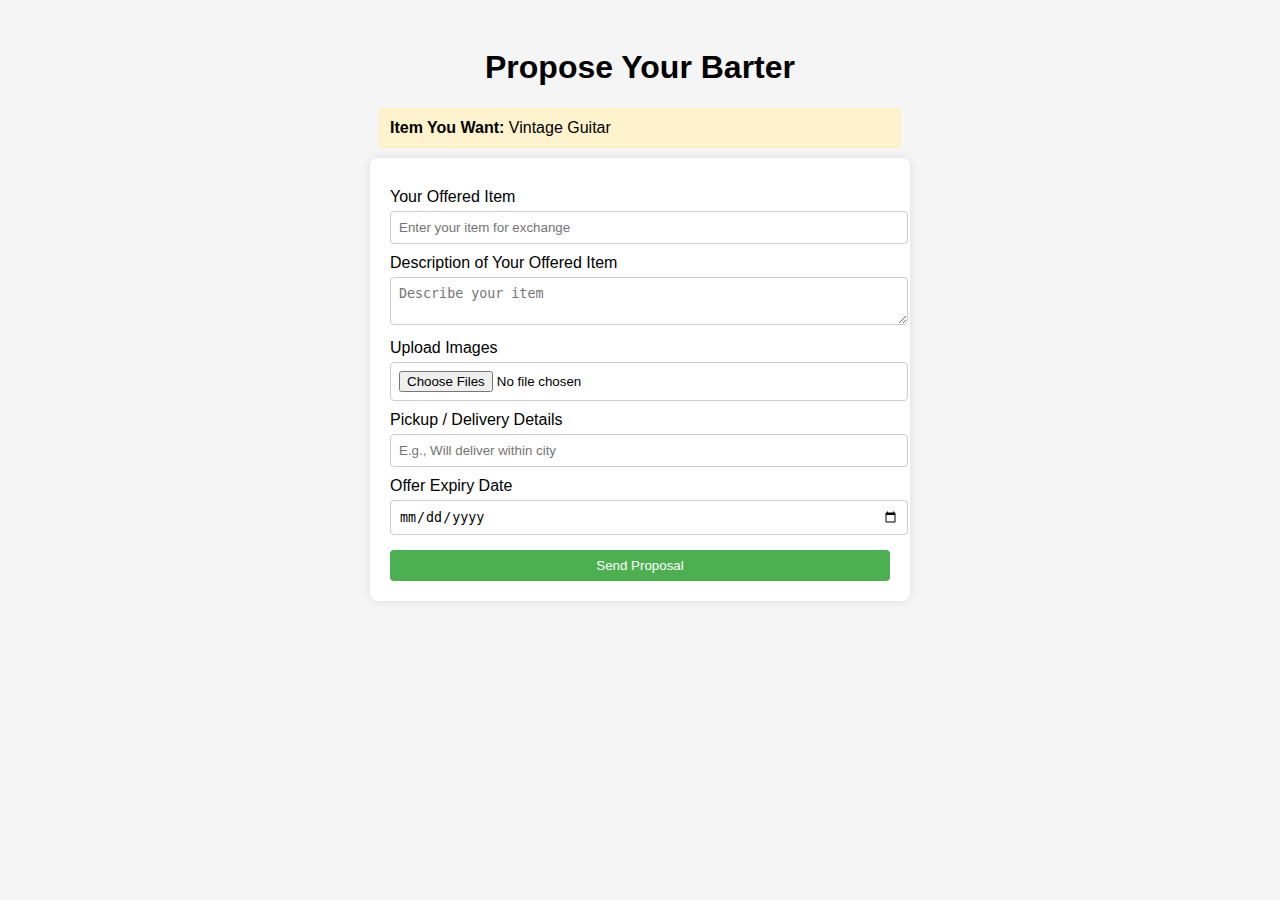
<file: barter.html>
<!DOCTYPE html>
<html lang="en">
<head>
  <meta charset="UTF-8">
  <meta name="viewport" content="width=device-width, initial-scale=1.0">
  <title>Barter Proposal</title>
  <link rel="stylesheet" href="barter_form.css">
</head>
<body>
  <h1>Propose Your Barter</h1>
  <div id="targetItemContainer">
    <strong>Item You Want:</strong>
    <span id="targetItemName">Loading...</span>
  </div>

  <form id="barterForm">
    <label for="offeredItem">Your Offered Item</label>
    <input type="text" id="offeredItem" name="offeredItem" placeholder="Enter your item for exchange" required>

    <label for="description">Description of Your Offered Item</label>
    <textarea id="description" name="description" placeholder="Describe your item" required></textarea>

    <label for="images">Upload Images</label>
    <input type="file" id="images" name="images" accept="image/*" multiple required>

    <label for="pickup">Pickup / Delivery Details</label>
    <input type="text" id="pickup" name="pickup" placeholder="E.g., Will deliver within city">

    <label for="expiry">Offer Expiry Date</label>
    <input type="date" id="expiry" name="expiry" required>

    <button type="submit">Send Proposal</button>
  </form>

  <script src="barter_form.js"></script>
</body>
</html>
</file>
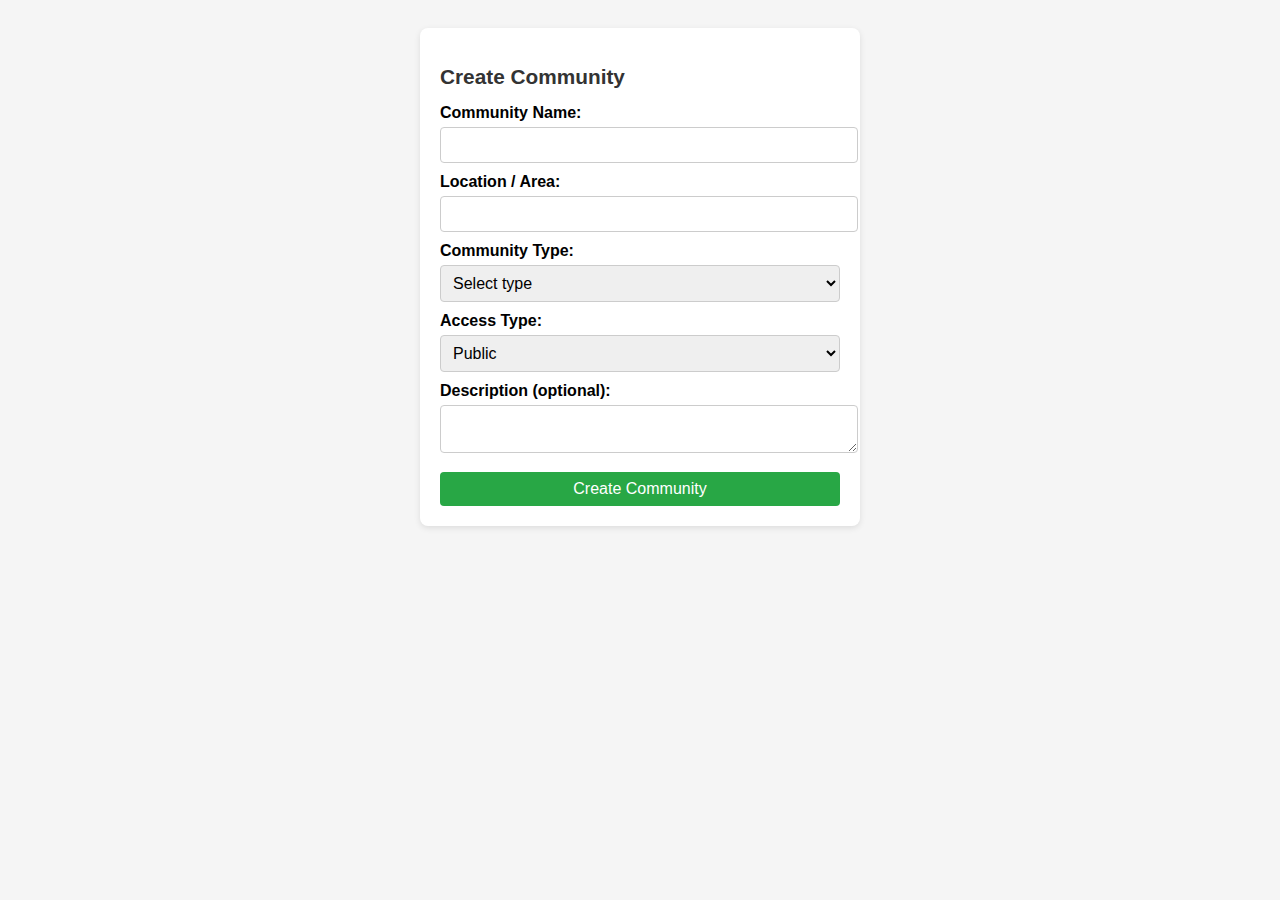
<file: cr_comm.html>
<!DOCTYPE html>
<html lang="en">

<head>
    <meta charset="UTF-8">
    <meta name="viewport" content="width=device-width, initial-scale=1.0">
    <title>Create Community</title>
    <style>
        body {
            font-family: Arial, sans-serif;
            background: #f5f5f5;
            display: flex;
            justify-content: center;
            padding: 20px;
        }

        form {
            background: white;
            padding: 20px;
            border-radius: 8px;
            width: 100%;
            max-width: 400px;
            box-shadow: 0 2px 6px rgba(0, 0, 0, 0.1);
        }

        h2 {
            margin-bottom: 15px;
            font-size: 1.3em;
            color: #333;
        }

        label {
            font-weight: bold;
            display: block;
            margin-top: 10px;
        }

        input,
        select,
        textarea,
        button {
            width: 100%;
            padding: 8px;
            margin-top: 5px;
            border-radius: 4px;
            border: 1px solid #ccc;
            font-size: 1em;
        }

        button {
            background: #28a745;
            color: white;
            border: none;
            cursor: pointer;
            margin-top: 15px;
        }

        button:hover {
            background: #1e7e34;
        }
    </style>
</head>

<body>
    <form id="createCommunityForm">
        <h2>Create Community</h2>

        <label for="communityName">Community Name:</label>
        <input type="text" id="communityName" name="name" required>

        <label for="location">Location / Area:</label>
        <input type="text" id="location" name="location" required>

        <label for="communityType">Community Type:</label>
        <select id="communityType" name="type" required>
            <option value="">Select type</option>
            <option value="Residential">Residential</option>
            <option value="Workplace">Workplace</option>
            <option value="College">College</option>
            <option value="Other">Other</option>
        </select>

        <label for="accessType">Access Type:</label>
        <select id="accessType" name="accessType" required>
            <option value="Public">Public</option>
            <option value="Private">Private (Code Required)</option>
        </select>

        <label for="description">Description (optional):</label>
        <textarea id="description" name="description"></textarea>

        <button type="submit">Create Community</button>
    </form>

    <script>
        document.getElementById("createCommunityForm").addEventListener("submit", async function (e) {
            e.preventDefault();

            const formData = new FormData(this);
            const data = Object.fromEntries(formData.entries());

            try {
                const res = await fetch("/api/community", {
                    method: "POST",
                    headers: { "Content-Type": "application/json" },
                    body: JSON.stringify(data)
                });

                const result = await res.json();
                if (res.ok) {
                    alert("✅ Community created successfully!");
                    this.reset();
                } else {
                    alert("❌ Error: " + (result.error || "Something went wrong"));
                }
            } catch (err) {
                alert("⚠️ Network error: " + err.message);
            }
        });
    </script>
</body>

</html>
</file>
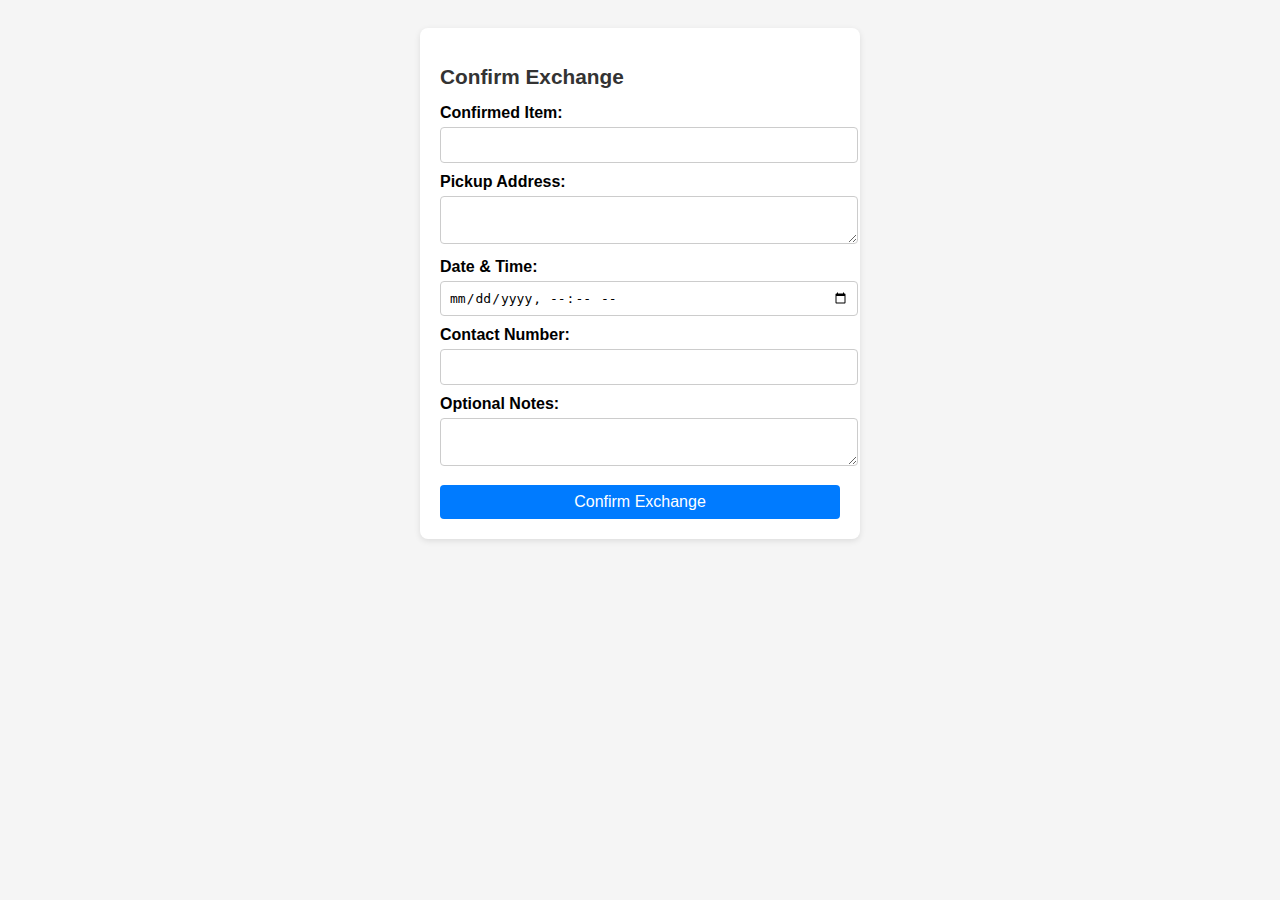
<file: ex_conf.html>
<!DOCTYPE html>
<html lang="en">

<head>
    <meta charset="UTF-8">
    <meta name="viewport" content="width=device-width, initial-scale=1.0">
    <title>Exchange Confirmation</title>
    <style>
        body {
            font-family: Arial, sans-serif;
            background: #f5f5f5;
            display: flex;
            justify-content: center;
            padding: 20px;
        }

        form {
            background: white;
            padding: 20px;
            border-radius: 8px;
            width: 100%;
            max-width: 400px;
            box-shadow: 0 2px 6px rgba(0, 0, 0, 0.1);
        }

        h2 {
            margin-bottom: 15px;
            font-size: 1.3em;
            color: #333;
        }

        label {
            font-weight: bold;
            display: block;
            margin-top: 10px;
        }

        input,
        textarea,
        button {
            width: 100%;
            padding: 8px;
            margin-top: 5px;
            border-radius: 4px;
            border: 1px solid #ccc;
            font-size: 1em;
        }

        button {
            background: #007bff;
            color: white;
            border: none;
            cursor: pointer;
            margin-top: 15px;
        }

        button:hover {
            background: #0056b3;
        }
    </style>
</head>

<body>
    <form id="exchangeConfirmationForm">
        <h2>Confirm Exchange</h2>

        <label for="confirmedItem">Confirmed Item:</label>
        <input type="text" id="confirmedItem" name="confirmedItem" required>

        <label for="pickupAddress">Pickup Address:</label>
        <textarea id="pickupAddress" name="pickupAddress" required></textarea>

        <label for="dateTime">Date & Time:</label>
        <input type="datetime-local" id="dateTime" name="dateTime" required>

        <label for="contactNumber">Contact Number:</label>
        <input type="tel" id="contactNumber" name="contactNumber" required pattern="[0-9]{10}">

        <label for="notes">Optional Notes:</label>
        <textarea id="notes" name="notes"></textarea>

        <button type="submit">Confirm Exchange</button>
    </form>

    <script src="ex_conf.js"></script>
</body>

</html>
</file>
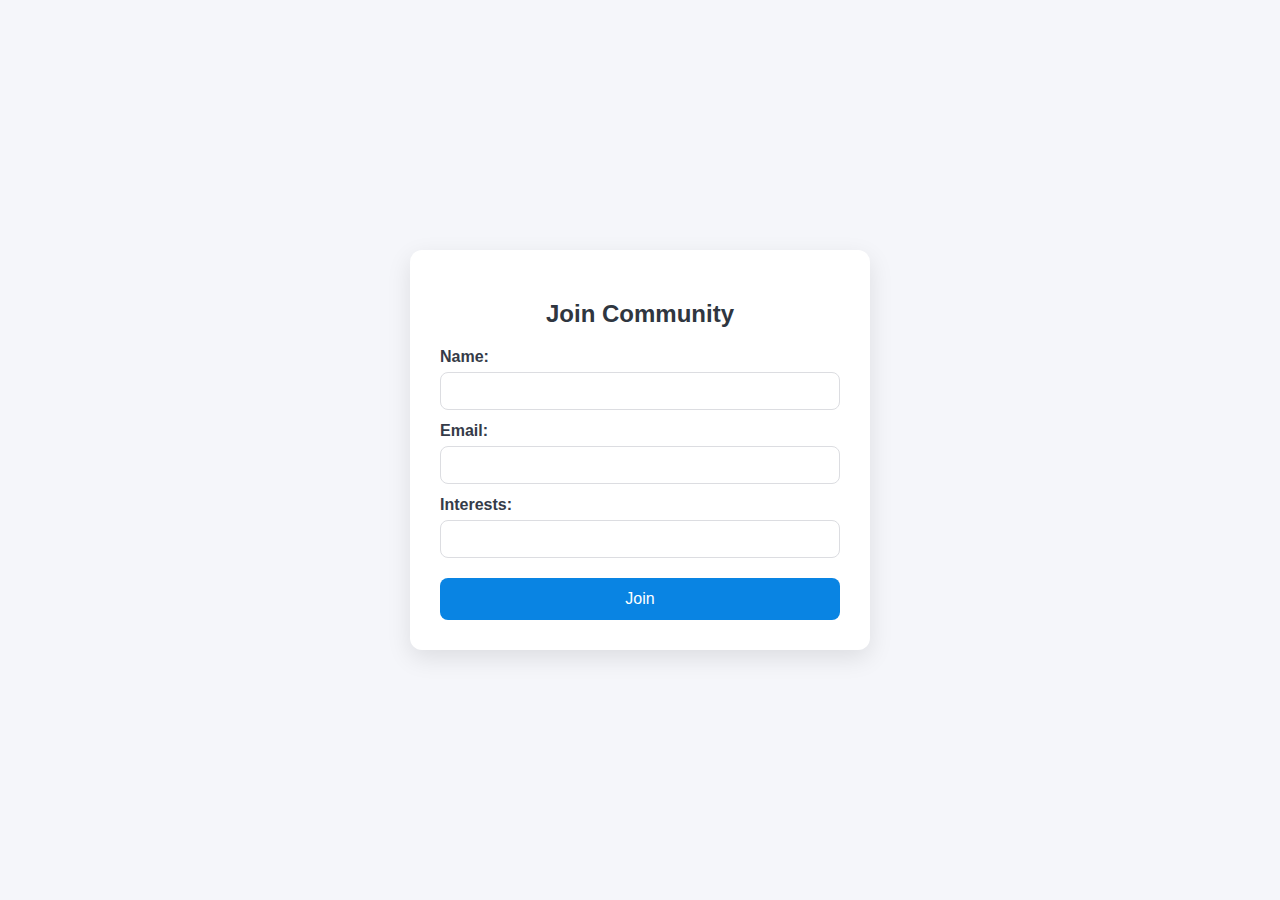
<file: joinCommunityForm.html>
<!DOCTYPE html>
<html>
<head>
  <title>Join Community</title>
  <link rel="stylesheet" href="style.css">
</head>
<body>
  <form id="joinForm">
    <h2>Join Community</h2>

    <label>Name:</label>
    <input type="text" id="name" required>

    <label>Email:</label>
    <input type="email" id="email" required>

    <label>Interests:</label>
    <input type="text" id="interests" required>

    <button type="submit">Join</button>
    <div class="success-message" id="successMsg">You have joined successfully!</div>
  </form>

  <script src="joinCommunityForm.js"></script>
</body>
</html>
</file>
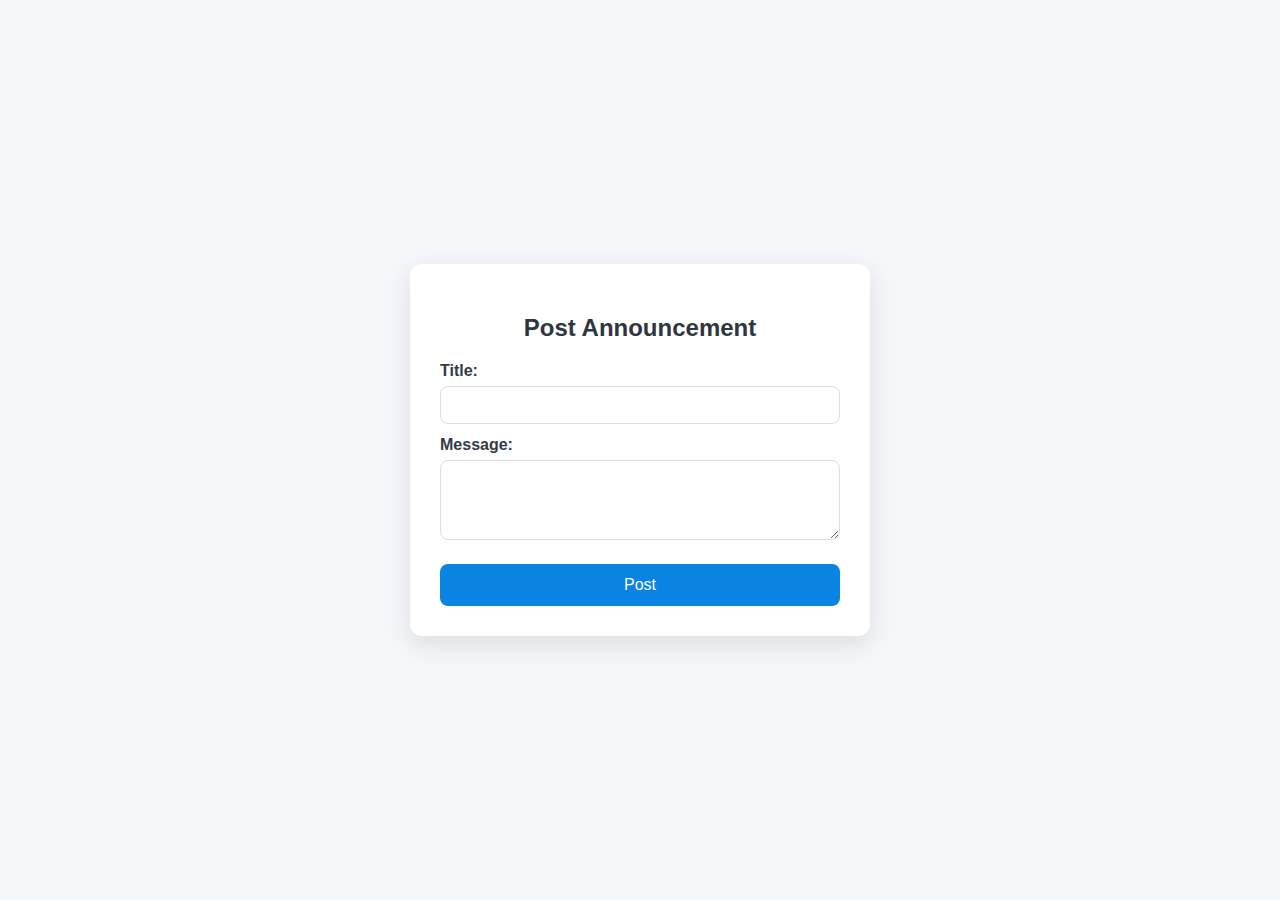
<file: postAnnouncementForm.html>
<!DOCTYPE html>
<html>
<head>
  <title>Post Announcement</title>
  <link rel="stylesheet" href="style.css">
</head>
<body>
  <form id="announcementForm">
    <h2>Post Announcement</h2>

    <label>Title:</label>
    <input type="text" id="title" required>

    <label>Message:</label>
    <textarea id="message" required></textarea>

    <button type="submit">Post</button>
    <div class="success-message" id="successMsg">Announcement posted successfully!</div>
  </form>

  <script src="postAnnouncementForm.js"></script>
</body>
</html>
</file>
<file: barter_form.css>
body {
  font-family: Arial, sans-serif;
  background: #f5f5f5;
  padding: 20px;
}

h1 {
  text-align: center;
}

#targetItemContainer {
  max-width: 500px;
  margin: 10px auto;
  padding: 10px;
  background: #fff3cd;
  border: 1px solid #ffeeba;
  border-radius: 5px;
}

form {
  max-width: 500px;
  margin: auto;
  background: white;
  padding: 20px;
  border-radius: 8px;
  box-shadow: 0 0 10px rgba(0, 0, 0, 0.1);
}

label {
  display: block;
  margin-top: 10px;
}

input, textarea, button {
  width: 100%;
  padding: 8px;
  margin-top: 5px;
  border: 1px solid #ccc;
  border-radius: 4px;
}

button {
  background-color: #4CAF50;
  color: white;
  border: none;
  cursor: pointer;
  margin-top: 15px;
}

button:hover {
  background-color: #45a049;
}
</file>
<file: style.css>
body {
    font-family: 'Segoe UI', Tahoma, Geneva, Verdana, sans-serif;
    background: #f5f6fa;
    display: flex;
    justify-content: center;
    align-items: center;
    height: 100vh;
    margin: 0;
}

form {
    background: white;
    padding: 30px;
    border-radius: 12px;
    box-shadow: 0 8px 25px rgba(0, 0, 0, 0.1);
    width: 100%;
    max-width: 400px;
}

h2 {
    text-align: center;
    margin-bottom: 20px;
    color: #2f3640;
}

label {
    font-weight: 600;
    display: block;
    margin: 12px 0 6px;
    color: #353b48;
}

input, textarea {
    width: 100%;
    padding: 10px;
    border: 1px solid #dcdde1;
    border-radius: 8px;
    font-size: 14px;
    box-sizing: border-box;
}

textarea {
    resize: vertical;
    min-height: 80px;
}

button {
    width: 100%;
    padding: 12px;
    background: #0984e3;
    color: white;
    font-size: 16px;
    border: none;
    border-radius: 8px;
    margin-top: 20px;
    cursor: pointer;
    transition: background 0.3s ease;
}

button:hover {
    background: #74b9ff;
}

.success-message {
    background: #55efc4;
    padding: 12px;
    color: #2d3436;
    border-radius: 8px;
    margin-top: 15px;
    text-align: center;
    display: none;
}
</file>
